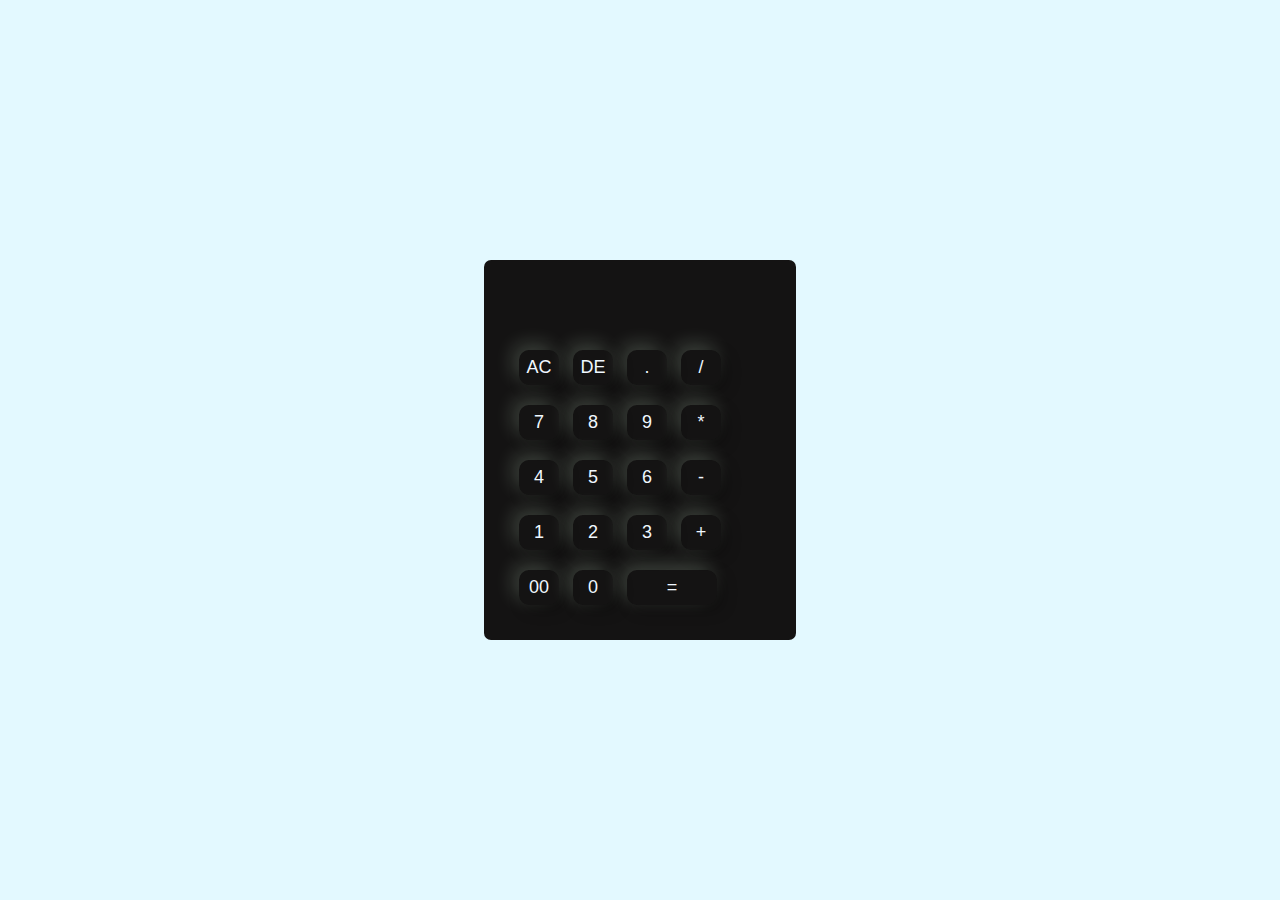
<file: index.html>
<!DOCTYPE html>
<html lang="en">
<head>
    <meta charset="UTF-8">
    <meta http-equiv="X-UA-Compatible" content="IE=edge">
    <meta name="viewport" content="width=device-width, initial-scale=1.0">
    <title>Document</title>
    <link rel="stylesheet" href="calci.css">
</head>
<body>
    <div class="container">
        <div class="calci">
            <form action="">
                <div class="display">
                    <input type="text" name="display" id="">
                </div>
                <div>
                    <input type="button" value="AC" onclick="display.value=''">
                    <input type="button" value="DE" onclick="display.value=display.value.toString().slice(0,-1)">
                    <input type="button" value="." onclick="display.value+='.'">
                    <input type="button" value="/" onclick="display.value+='/'">
                </div>
                <div>
                    <input type="button" value="7" onclick="  display.value+='7' ">
                    <input type="button" value="8" onclick="  display.value+='8' ">
                    <input type="button" value="9" onclick="  display.value+='9' ">
                    <input type="button" value="*" onclick="  display.value+='*' ">
                </div>
                <div>
                    <input type="button" value="4" onclick="display.value+='4'">
                    <input type="button" value="5" onclick="display.value+='5'">
                    <input type="button" value="6" onclick="display.value+='6'">
                    <input type="button" value="-" onclick="display.value+='-'">
                </div>
                <div>
                    <input type="button" value="1" onclick="display.value+='1'">
                    <input type="button" value="2" onclick="display.value+='2'">
                    <input type="button" value="3" onclick="display.value+='3'">
                    <input type="button" value="+" onclick="display.value+='+'">
                </div>
                <div>
                    <input type="button" value="00">
                    <input type="button" value="0" onclick="display.value+='0'">
                    <input type="button" value="=" onclick="display.value=eval(display.value)" class="equal">
                </div>
            </form>
        </div>
    </div>
</body>
</html>
</file>
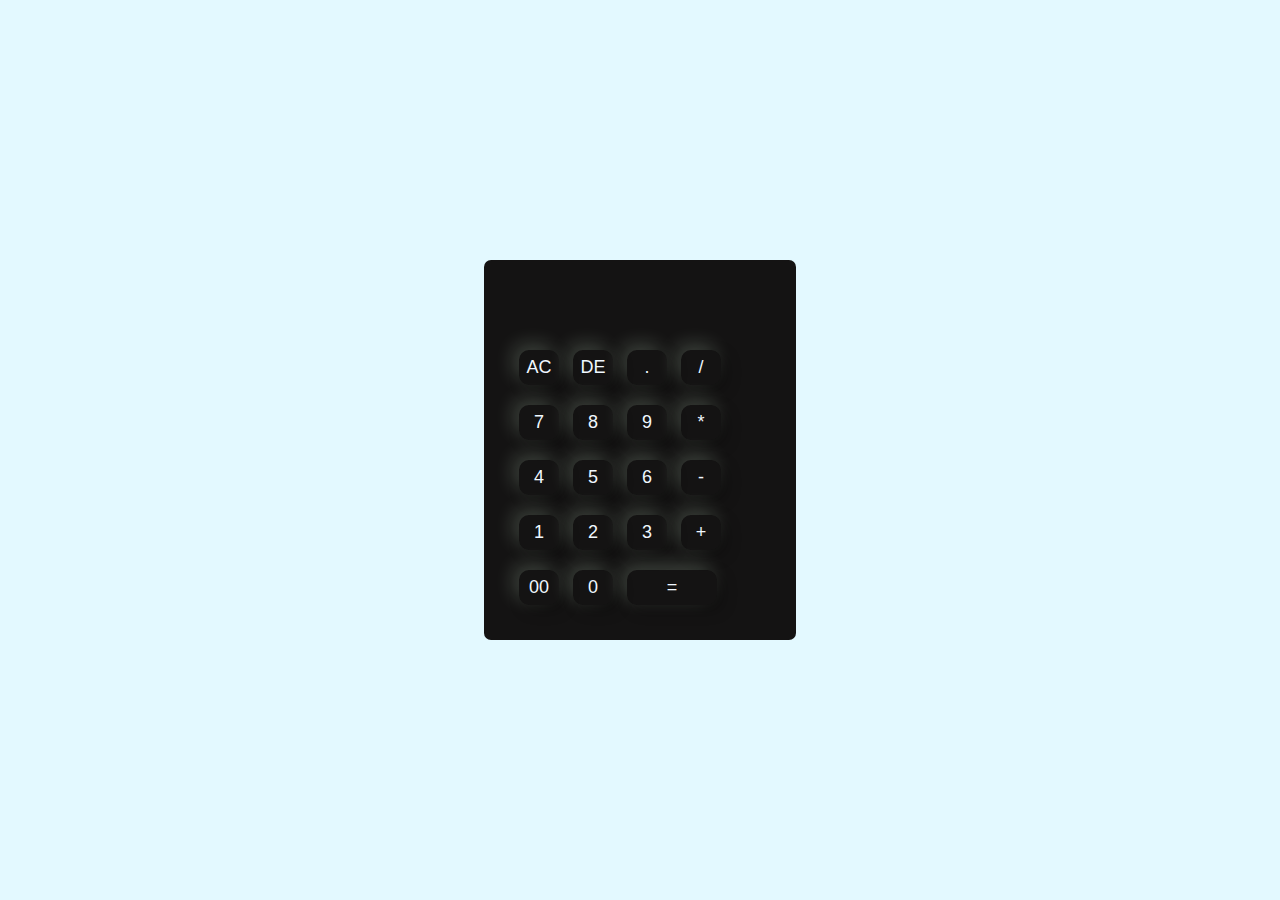
<file: calci.html>
<!DOCTYPE html>
<html lang="en">
<head>
    <meta charset="UTF-8">
    <meta http-equiv="X-UA-Compatible" content="IE=edge">
    <meta name="viewport" content="width=device-width, initial-scale=1.0">
    <title>Document</title>
    <link rel="stylesheet" href="calci.css">
</head>
<body>
    <div class="container">
        <div class="calci">
            <form action="">
                <div class="display">
                    <input type="text" name="display" id="">
                </div>
                <div>
                    <input type="button" value="AC" onclick="display.value=''">
                    <input type="button" value="DE" onclick="display.value=display.value.toString().slice(0,-1)">
                    <input type="button" value="." onclick="display.value+='.'">
                    <input type="button" value="/" onclick="display.value+='/'">
                </div>
                <div>
                    <input type="button" value="7" onclick="  display.value+='7' ">
                    <input type="button" value="8" onclick="  display.value+='8' ">
                    <input type="button" value="9" onclick="  display.value+='9' ">
                    <input type="button" value="*" onclick="  display.value+='*' ">
                </div>
                <div>
                    <input type="button" value="4" onclick="display.value+='4'">
                    <input type="button" value="5" onclick="display.value+='5'">
                    <input type="button" value="6" onclick="display.value+='6'">
                    <input type="button" value="-" onclick="display.value+='-'">
                </div>
                <div>
                    <input type="button" value="1" onclick="display.value+='1'">
                    <input type="button" value="2" onclick="display.value+='2'">
                    <input type="button" value="3" onclick="display.value+='3'">
                    <input type="button" value="+" onclick="display.value+='+'">
                </div>
                <div>
                    <input type="button" value="00">
                    <input type="button" value="0" onclick="display.value+='0'">
                    <input type="button" value="=" onclick="display.value=eval(display.value)" class="equal">
                </div>
            </form>
        </div>
    </div>
</body>
</html>
</file>
<file: calci.css>
*{
    margin: 0;
    padding: 0;
    box-sizing: border-box;
}

.container{
    background: #e3f9ff;
    width: 100%;
    height: 100vh;
    display: flex;
    align-items: center;
    justify-content: center;
}
.calci{
    background: rgb(20, 19, 19);
    padding: 20px;
    border-radius: 7px;
}
.calci div{
    margin: 10px;
}
.calci form input{
    width: 40px;
    height:35px;
    color: aliceblue;
    border: 0;
    border-radius: 10px;
    box-shadow: -6px -6px 19px rgba(225, 255, 225, 0.2),5px 5px 15px rgba(0, 0, 0, 0.3);
    background: transparent;
    font-size: large;
    margin: 5px;
    cursor: pointer;
}
form .display{
    display: flex;
    justify-content: flex-end;
}
form .display input{
    width: 100%;
    text-align: right;
    padding: 5px;
    box-shadow: none; 
}

.calci form .equal{
    width: 90px;
}
</file>
